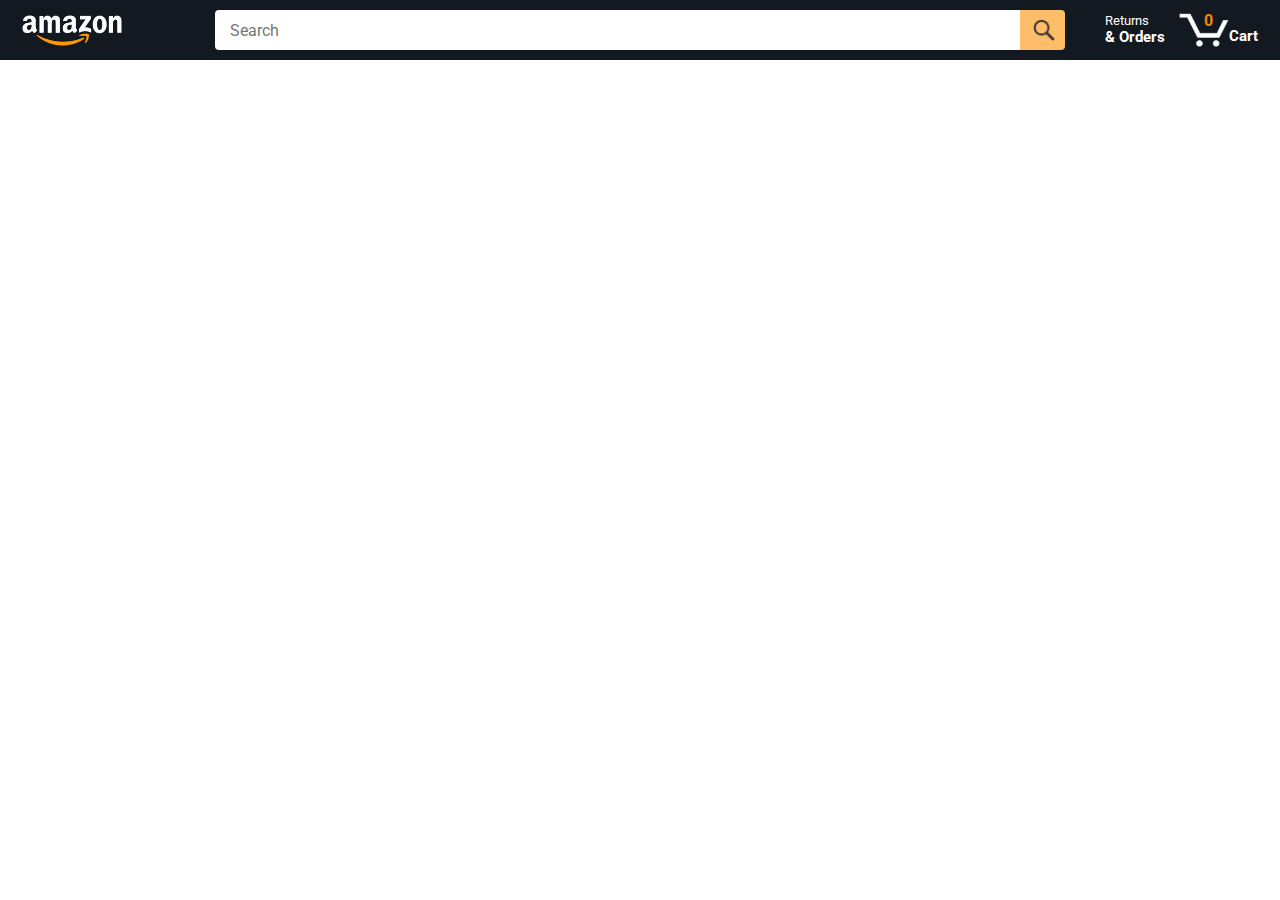
<file: amazon-clone/index.html>
<!DOCTYPE html>
<html>
  <head>
    <title>Amazon Project</title>

    <!-- This code is needed for responsive design to work.
      (Responsive design = make the website look good on
      smaller screen sizes like a phone or a tablet). -->
    <meta name="viewport" content="width=device-width, initial-scale=1">

    <!-- Load a font called Roboto from Google Fonts. -->
    <link rel="preconnect" href="https://fonts.googleapis.com">
    <link rel="preconnect" href="https://fonts.gstatic.com" crossorigin>
    <link href="https://fonts.googleapis.com/css2?family=Roboto:wght@400;500;700&display=swap" rel="stylesheet">

    <!-- Here are the CSS files for this page. -->
    <link rel="stylesheet" href="styles/shared/general.css">
    <link rel="stylesheet" href="styles/shared/amazon-header.css">
    <link rel="stylesheet" href="styles/pages/amazon.css">
  </head>


  <body>
    <div class="amazon-header">
      <div class="amazon-header-left-section">
        <a href="index.html" class="header-link">
          <img class="amazon-logo"
            src="images/amazon-logo-white.png">
          <img class="amazon-mobile-logo"
            src="images/amazon-mobile-logo-white.png">
        </a>
      </div>

      <div class="amazon-header-middle-section">
        <input class="search-bar" type="text" placeholder="Search">

        <button class="search-button">
          <img class="search-icon" src="images/icons/search-icon.png">
        </button>
      </div>

      <div class="amazon-header-right-section">
        <a class="orders-link header-link" href="orders.html">
          <span class="returns-text">Returns</span>
          <span class="orders-text">& Orders</span>
        </a>

        <a class="cart-link header-link" href="checkout.html">
          <img class="cart-icon" src="images/icons/cart-icon.png">
          <div class="cart-quantity">0</div>
          <div class="cart-text">Cart</div>
        </a>
      </div>
    </div>



    
    <div class="main">
      <div class="products-grid js-product-grid">
       
      </div>
    </div>
    <!-- <script src="data/cart.js"></script> -->
    <!-- <script src="data/products.js"></script> -->
    <script type="module" src="scripts/amazon.js"></script>
    
  </body>
</html>
</file>
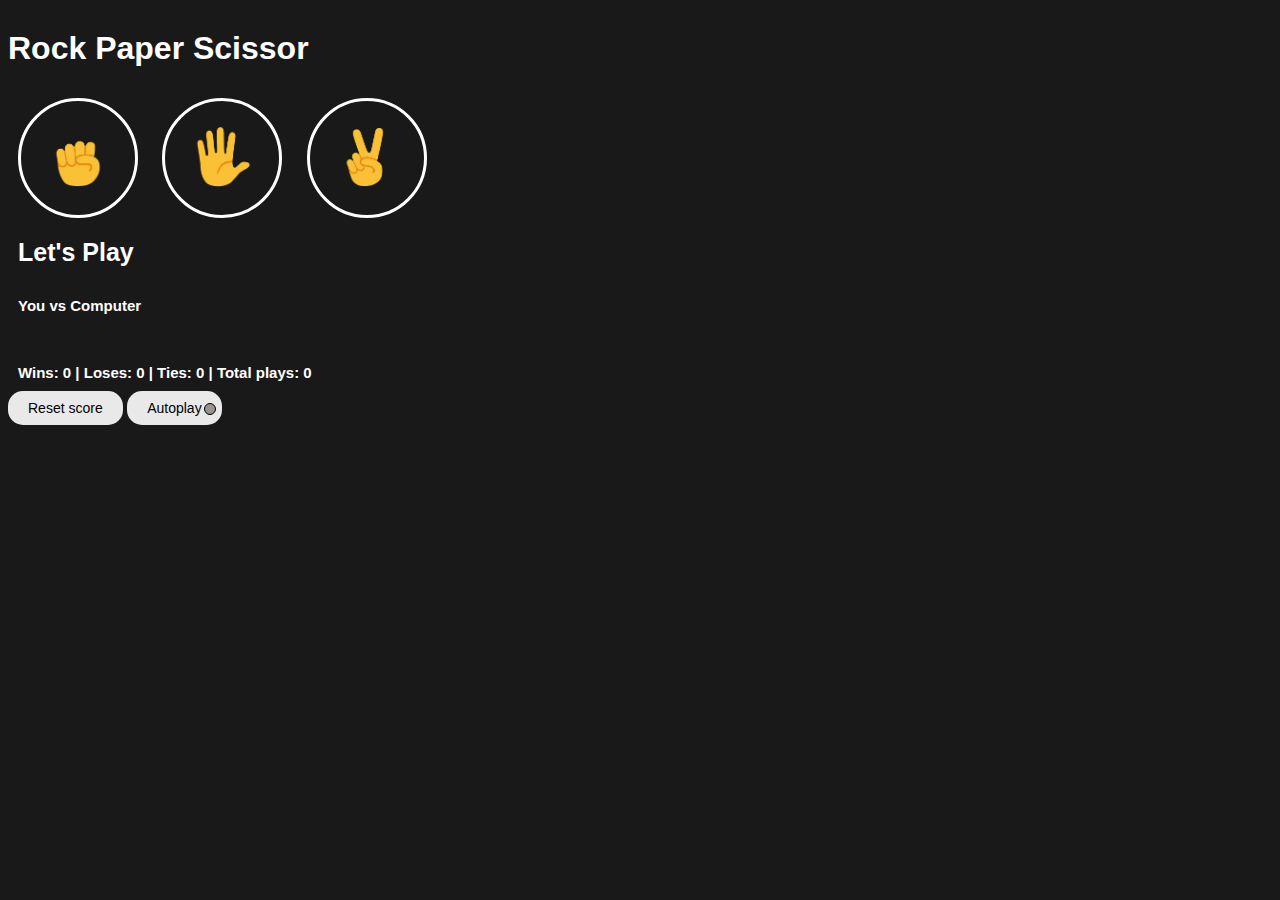
<file: rock-paper-scissors/index.html>
<!DOCTYPE html>
<html lang="en">

<head>
    <meta charset="UTF-8">
    <meta name="viewport" content="width=\, initial-scale=1.0">
    <title>rock-paper-scissor</title>
    <link rel="stylesheet" href="12-RPS .css">
</head>

<body>
    <p class="title">
    <h1>Rock Paper Scissor</h1>
    </p>


    <button class="move-btn"  onclick="
    game('Rock');
    "><img src="rockpaperscissors/Rock-emoji.png" class="move-icon"  alt=""></button>


    <button class="move-btn"  onclick="
    game('Paper');
    "><img src="rockpaperscissors/Paper-emoji.png" class="move-icon"></button>


    <button class="move-btn"  onclick="
    game('Scissors');
    "><img src="rockpaperscissors/Scissors-emoji.png" class="move-icon"></button>

    
    <p class="result">Let's Play</p>


    <p class="compare-result">
    You vs Computer
    </p>


    <p class="js-score">Wins: 0 | Loses: 0 | Ties: 0 | Total plays: 0</p>


    <button class="resetScore" onclick="
    resetScore();">
        Reset score
    </button>

    <button class="autoplay" onclick="
    autoPlay();">
       Autoplay
       <div class="green-dot"></div>
    </button>

    <script src="12-RPC.js"></script>
</body>

</html>
</file>
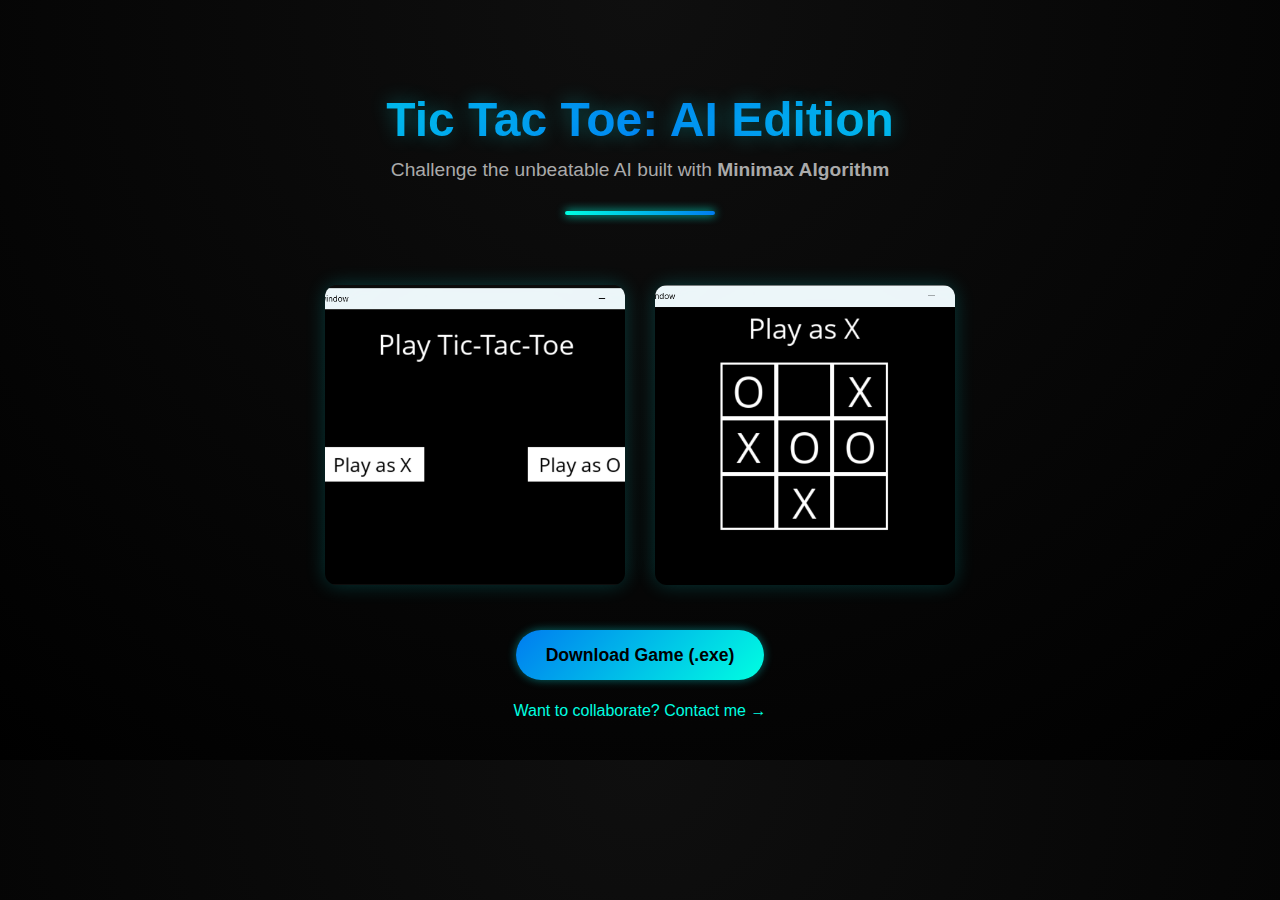
<file: TicTaeToe.html>
<!DOCTYPE html>
<html lang="en">
<head>
  <meta charset="UTF-8">
  <meta name="viewport" content="width=device-width, initial-scale=1.0">
  <title>Tic Tac Toe AI by Shlok</title>
  <style>
    body {
      margin: 0;
      font-family: 'Segoe UI', sans-serif;
      background: radial-gradient(circle at top, #0f0f0f 0%, #000000 100%);
      color: #f0f0f0;
      overflow-x: hidden;
    }

    header {
      text-align: center;
      padding: 60px 20px 30px;
    }

    header h1 {
      font-size: 3rem;
      background: linear-gradient(90deg, #00ffe1, #007cf0, #00ffe1);
      background-clip: text;
      -webkit-background-clip: text;
      color: transparent;
      text-shadow: 0 0 20px rgba(0,255,255,0.3);
    }

    .intro {
      text-align: center;
      font-size: 1.2rem;
      color: #aaa;
      margin-top: -20px;
      margin-bottom: 30px;
    }

    .divider {
      width: 150px;
      height: 4px;
      margin: 20px auto;
      background: linear-gradient(to right, #00ffe1, #007cf0);
      border-radius: 999px;
      box-shadow: 0 0 10px #00ffe1;
    }

    .content {
      display: flex;
      flex-direction: column;
      align-items: center;
      gap: 30px;
      padding: 20px;
    }

    .screenshot {
      width: 300px;
      height: 300px;
      background-color: #111;
      border-radius: 12px;
      overflow: hidden;
      box-shadow: 0 0 20px rgba(0,255,255,0.2);
      animation: float 4s ease-in-out infinite;
    }

    .screenshot img {
      width: 100%;
      height: 100%;
      object-fit: cover;
    }

    @keyframes float {
      0%   { transform: translateY(0px); }
      50%  { transform: translateY(-10px); }
      100% { transform: translateY(0px); }
    }

    .download-btn {
      padding: 15px 30px;
      font-size: 1.1rem;
      background: linear-gradient(135deg, #007cf0, #00ffe1);
      border: none;
      border-radius: 50px;
      color: #000;
      font-weight: bold;
      cursor: pointer;
      box-shadow: 0 0 10px rgba(0,255,255,0.4);
      transition: transform 0.3s, box-shadow 0.3s;
      text-decoration: none;
    }

    .download-btn:hover {
      transform: scale(1.05);
      box-shadow: 0 0 20px rgba(0,255,255,0.8);
    }

    .contact-link {
      margin-top: 40px;
      font-size: 1rem;
      color: #00ffe1;
      text-decoration: none;
      transition: color 0.3s;
    }

    .contact-link:hover {
      color: #ffffff;
    }

    .footer-dots {
      position: absolute;
      bottom: -100px;
      left: 0;
      right: 0;
      pointer-events: none;
      height: 300px;
      background: radial-gradient(circle, rgba(0,255,255,0.2) 1px, transparent 1px);
      background-size: 20px 20px;
      opacity: 0.1;
    }

    @media (min-width: 768px) {
      .content {
        flex-direction: row;
        justify-content: center;
      }
    }
  </style>
</head>
<body>
  <header>
    <h1>Tic Tac Toe: AI Edition</h1>
    <div class="intro">Challenge the unbeatable AI built with <strong>Minimax Algorithm</strong></div>
    <div class="divider"></div>
  </header>

  <section class="content">
    <div class="screenshot">
      <img src="pic1.png" alt="Screenshot 1">
    </div>
    <div class="screenshot">
      <img src="pic2.png" alt="Screenshot 2">
    </div>
  </section>

  <div style="text-align:center; margin: 40px 0;">
    <a href="https://github.com/shlokitaliya/TicTaeToe/releases/download/AI/runner.exe" class="download-btn" download>Download Game (.exe)</a>
    <br><br><br>
    <a href="https://shlokitaliya.in/contact%20Form/contactForm.html" class="contact-link">Want to collaborate? Contact me →</a>
  </div>

  <!-- <div class="footer-dots"></div> -->
</body>
</html>
</file>
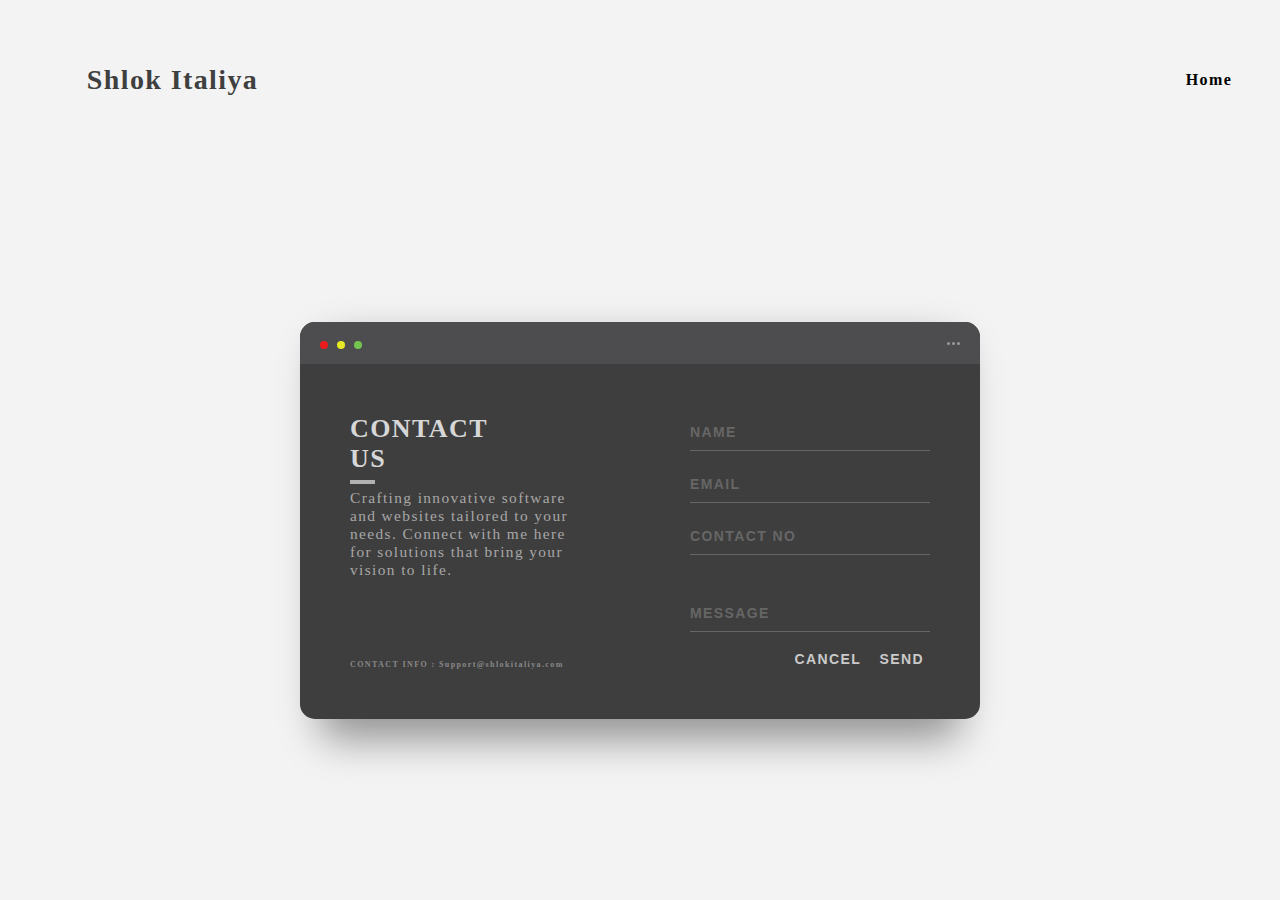
<file: contact Form/contactForm.html>
<!DOCTYPE html>
<html lang="en">
<head>
    <meta charset="UTF-8">
    <meta name="viewport" content="width=device-width, initial-scale=1.0">

<!-- meta tags better seo -->
<meta content="Freelance strategic software engineer &amp; creative website developer — I work with brands globally to create purpose driven websites and software that leave a lasting impression." name="description">
<meta content="Shlok Italiya — Software Engineer &amp; Website Developer" property="og:title">
<meta content="Freelance strategic software engineer &amp; creative website developer — I work with brands globally to create purpose driven websites and software that leave a lasting impression." property="og:description">
<meta name='language' content='en'>
<meta name='copyright' content='Shlok Italiya'>
<meta name='keywords' content='Shlok Italiya, shlok italiya, shlok , italiya, shok italiya,shok italia, Shlok, Italiya,Software Engineer, Web Development, Custom Software Solutions, Creative Website Design, Programming, User Experience, Innovative Web Solutions, Tech Consulting, Full-Stack Development, Quality Coding, Software Customization, Webflow Expert, Digital Transformation, Technology Services, Professional Developer, Efficient Coding, Client-Focused Development, Modern Web Practices, Software Innovation, Website Creation'>
<meta name='url' content='http://www.shlokitaliya.com'>
<meta name='distribution' content='Global'>
<meta name='HandheldFriendly' content='True'>
<meta name='MobileOptimized' content='320'>



    <title>Contact Form</title>
    <link rel="stylesheet" href="style.css">
    <link rel="stylesheet" href="../styles/app.css">
    <link rel="stylesheet" href="../styles/general.css">

     <!-- favicon -->
     <!-- <link rel="icon" type="image/x-icon" href="./project images/favicon.ico"> -->

     <link rel="apple-touch-icon" sizes="180x180" href="../favicon/apple-touch-icon.png">
<link rel="icon" type="image/png" sizes="32x32" href="../favicon/favicon-32x32.png">
<link rel="icon" type="image/png" sizes="16x16" href="../favicon/favicon-16x16.png">
<link rel="manifest" href="../favicon/site.webmanifest">
</head>
<body>
    <!-- for form to send email we are using formspree website -->


    
    <!--  nav bar html -->
    <header class="nav-bar">
        <div class="header-part-1">
            <a href="../index.html" class="general-link">
                <p class="name">Shlok Italiya</p>

            </a>
        </div>
        
         <div class="header-part-2">
            <a href="../index.html" class="general-link">
                <p class="project-link">Home</p>
            </a>
            
         </div>
    </header>


    <div class="background">
        <div class="container">
          <div class="screen">
            <div class="screen-header">
              <div class="screen-header-left">
                <div class="screen-header-button close"></div>
                <div class="screen-header-button maximize"></div>
                <div class="screen-header-button minimize"></div>
              </div>
              <div class="screen-header-right">
                <div class="screen-header-ellipsis"></div>
                <div class="screen-header-ellipsis"></div>
                <div class="screen-header-ellipsis"></div>
              </div>
            </div>
            <div class="screen-body">
              <div class="screen-body-item left">
                <div class="app-title">
                  <span>CONTACT</span>
                  <span>US</span>
                  <!-- <span>hvdc</span> -->
                </div>
                <p class="contact-message">Crafting innovative software and websites tailored to your needs. Connect with me here for solutions that bring your vision to life.</p>
                <div class="app-contact">CONTACT INFO : Support@shlokitaliya.com</div>
              </div>
              <div class="screen-body-item">
                <div class="app-form">
                    <form action="https://formspree.io/f/xwpkbaor" method="post" >

                        <div class="app-form-group">
                            <input type="text" class="app-form-control" name="name" placeholder="NAME" required>
                        </div>
                        <div class="app-form-group">
                            <input type="email" class="app-form-control" name="email" placeholder="EMAIL" required>
                        </div>
                        <div class="app-form-group">
                            <input type="number" class="app-form-control" name="contact number" placeholder="CONTACT NO">
                        </div>
                        <div class="app-form-group message">
                            <input type="text" class="app-form-control" placeholder="MESSAGE" required name="message">
                        </div>

                        <div class="app-form-group buttons">

                            <button type="reset" class="app-form-button">CANCEL</button>
                            <button type="submit" class="app-form-button">SEND</button>
                    </form>

                  </div>
                </div>
              </div>
            </div>
          </div>
         
        </div>
      </div>
      
</body>
</html>
</file>
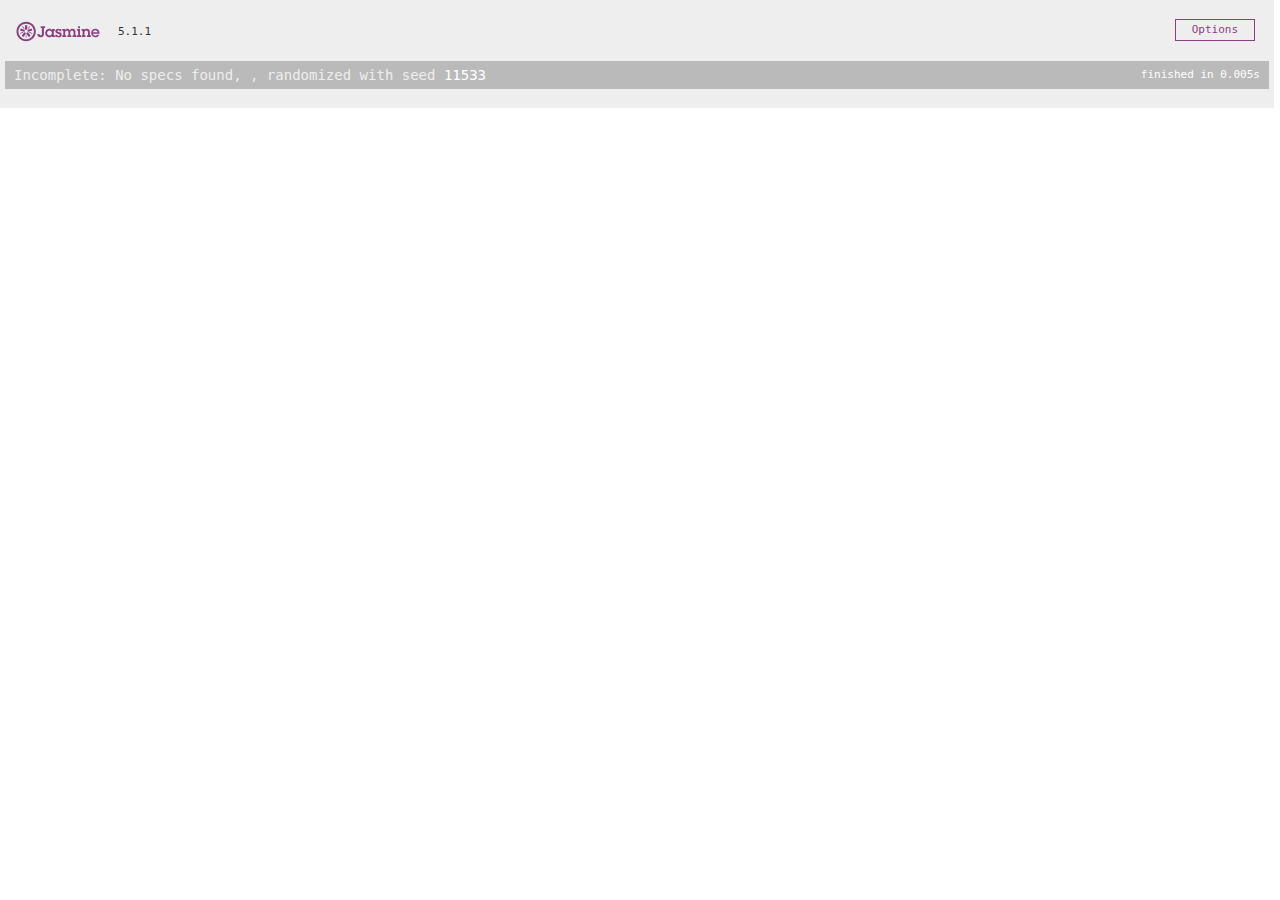
<file: amazon-clone/test-jasmine/test.html>
<!DOCTYPE html>
<html>
<head>
  <meta charset="utf-8">
  <title>Jasmine Spec Runner v5.1.1</title>

  <link rel="shortcut icon" type="image/png" href="lib/jasmine-5.1.1/jasmine_favicon.png">
  <link rel="stylesheet" href="lib/jasmine-5.1.1/jasmine.css">

  <script src="lib/jasmine-5.1.1/jasmine.js"></script>
  <script src="lib/jasmine-5.1.1/jasmine-html.js"></script>
  <script src="lib/jasmine-5.1.1/boot0.js"></script>
  <!-- optional: include a file here that configures the Jasmine env -->
  <script src="lib/jasmine-5.1.1/boot1.js"></script>

  <!-- include source files here... -->
  

  <!-- include spec files here... -->
  
</head>

<body>
</body>
</html>
</file>
<file: amazon-clone/styles/shared/general.css>
body {
  font-family: Roboto, Arial;
  color: rgb(33, 33, 33);
  /* The <body> element has a default margin of 8px
     on all sides. This removes the default margins. */
  margin: 0;
}

/* <p> elements have a default margin on the top
   and bottom. This removes the default margins. */
p {
  margin: 0;
}

button {
  cursor: pointer;
}

select {
  cursor: pointer;
}

input, select, button {
  font-family: Roboto, Arial;
}

.button-primary {
  color: rgb(33, 33, 33);
  background-color: rgb(255, 216, 20);
  border: 1px solid rgb(252, 210, 0);
  border-radius: 8px;
  cursor: pointer;
  box-shadow: 0 2px 5px rgba(213, 217, 217, 0.5);
}

.button-primary:hover {
  background-color: rgb(247, 202, 0);
  border: 1px solid rgb(242, 194, 0);
}

.button-primary:active {
  background: rgb(255, 216, 20);
  border-color: rgb(252, 210, 0);
  box-shadow: none;
}

.button-secondary {
  color: rgb(33, 33, 33);
  background: white;
  border: 1px solid rgb(213, 217, 217);
  border-radius: 8px;
  cursor: pointer;
  box-shadow: 0 2px 5px rgba(213, 217, 217, 0.5);
}

.button-secondary:hover {
  background-color: rgb(247, 250, 250);
}

.button-secondary:active {
  background-color: rgb(237, 253, 255);
  box-shadow: none;
}

/* These styles will limit text to 2 lines. Anything
   beyond 2 lines will be replaced with "..."
   You can find this code by using an A.I. tool or by
   searching in Google.
   https://css-tricks.com/almanac/properties/l/line-clamp/ */
.limit-text-to-2-lines {
  display: -webkit-box;
  -webkit-line-clamp: 2;
  -webkit-box-orient: vertical;
  overflow: hidden;
}

.link-primary {
  color: rgb(1, 124, 182);
  cursor: pointer;
}

.link-primary:hover {
  color: rgb(196, 80, 0);
}

/* Styles for dropdown selectors. */
select {
  color: rgb(33, 33, 33);
  background-color: rgb(240, 240, 240);
  border: 1px solid rgb(213, 217, 217);
  border-radius: 8px;
  padding: 3px 5px;
  font-size: 15px;
  cursor: pointer;
  box-shadow: 0 2px 5px rgba(213, 217, 217, 0.5);
}

select:focus,
input:focus {
  outline: 2px solid rgb(255, 153, 0);
}
</file>
<file: amazon-clone/styles/shared/amazon-header.css>
.amazon-header {
  background-color: rgb(19, 25, 33);
  color: white;
  padding-left: 15px;
  padding-right: 15px;

  display: flex;
  align-items: center;
  justify-content: space-between;

  position: fixed;
  top: 0;
  left: 0;
  right: 0;
  height: 60px;
}

.amazon-header-left-section {
  width: 180px;
}

@media (max-width: 800px) {
  .amazon-header-left-section {
    width: unset;
  }
}

.header-link {
  display: inline-block;
  padding: 6px;
  border-radius: 2px;
  cursor: pointer;
  text-decoration: none;
  border: 1px solid rgba(0, 0, 0, 0);
}

.header-link:hover {
  border: 1px solid white;
}

.amazon-logo {
  width: 100px;
  margin-top: 5px;
}

.amazon-mobile-logo {
  display: none;
}

@media (max-width: 575px) {
  .amazon-logo {
    display: none;
  }

  .amazon-mobile-logo {
    display: block;
    height: 35px;
    margin-top: 5px;
  }
}

.amazon-header-middle-section {
  flex: 1;
  max-width: 850px;
  margin-left: 10px;
  margin-right: 10px;
  display: flex;
}

.search-bar {
  flex: 1;
  width: 0;
  font-size: 16px;
  height: 38px;
  padding-left: 15px;
  border: none;
  border-top-left-radius: 4px;
  border-bottom-left-radius: 4px;
  border-top-right-radius: 0;
  border-bottom-right-radius: 0;
}

.search-button {
  background-color: rgb(254, 189, 105);
  border: none;
  width: 45px;
  height: 40px;
  border-top-right-radius: 4px;
  border-bottom-right-radius: 4px;
  flex-shrink: 0;
}

.search-icon {
  height: 22px;
  margin-left: 2px;
  margin-top: 3px;
}

.amazon-header-right-section {
  width: 180px;
  flex-shrink: 0;
  display: flex;
  justify-content: end;
}

.orders-link {
  color: white;
}

.returns-text {
  display: block;
  font-size: 13px;
}

.orders-text {
  display: block;
  font-size: 15px;
  font-weight: 700;
}

.cart-link {
  color: white;
  display: flex;
  align-items: center;
  position: relative;
}

.cart-icon {
  width: 50px;
}

.cart-text {
  margin-top: 12px;
  font-size: 15px;
  font-weight: 700;
}

.cart-quantity {
  color: rgb(240, 136, 4);
  font-size: 16px;
  font-weight: 700;

  position: absolute;
  top: 4px;
  left: 22px;
  
  width: 26px;
  text-align: center;
}
</file>
<file: amazon-clone/styles/pages/amazon.css>
.main {
  margin-top: 60px;
}

.products-grid {
  display: grid;

  /* - In CSS Grid, 1fr means a column will take up the
       remaining space in the grid.
     - If we write 1fr 1fr ... 1fr; 8 times, this will
       divide the grid into 8 columns, each taking up an
       equal amount of the space.
     - repeat(8, 1fr); is a shortcut for repeating "1fr"
       8 times (instead of typing out "1fr" 8 times).
       repeat(...) is a special property that works with
       display: grid; */
  grid-template-columns: repeat(8, 1fr);
}

/* @media is used to create responsive design (making the
   website look good on any screen size). This @media
   means when the screen width is 2000px or less, we
   will divide the grid into 7 columns instead of 8. */
@media (max-width: 2000px) {
  .products-grid {
    grid-template-columns: repeat(7, 1fr);
  }
}

/* This @media means when the screen width is 1600px or
   less, we will divide the grid into 6 columns. */
@media (max-width: 1600px) {
  .products-grid {
    grid-template-columns: repeat(6, 1fr);
  }
}

@media (max-width: 1300px) {
  .products-grid {
    grid-template-columns: repeat(5, 1fr);
  }
}

@media (max-width: 1000px) {
  .products-grid {
    grid-template-columns: repeat(4, 1fr);
  }
}

@media (max-width: 800px) {
  .products-grid {
    grid-template-columns: repeat(3, 1fr);
  }
}

@media (max-width: 575px) {
  .products-grid {
    grid-template-columns: repeat(2, 1fr);
  }
}

@media (max-width: 450px) {
  .products-grid {
    grid-template-columns: 1fr;
  }
}

.product-container {
  padding-top: 40px;
  padding-bottom: 25px;
  padding-left: 25px;
  padding-right: 25px;

  border-right: 1px solid rgb(231, 231, 231);
  border-bottom: 1px solid rgb(231, 231, 231);

  display: flex;
  flex-direction: column;
}

.product-image-container {
  display: flex;
  justify-content: center;
  align-items: center;

  height: 180px;
  margin-bottom: 20px;
}

.product-image {
  /* Images will overflow their container by default. To
    prevent this, we set max-width and max-height to 100%
    so they stay inside their container. */
  max-width: 100%;
  max-height: 100%;
}

.product-name {
  height: 40px;
  margin-bottom: 5px;
}

.product-rating-container {
  display: flex;
  align-items: center;
  margin-bottom: 10px;
}

.product-rating-stars {
  width: 100px;
  margin-right: 6px;
}

.product-rating-count {
  color: rgb(1, 124, 182);
  cursor: pointer;
  margin-top: 3px;
}

.product-price {
  font-weight: 700;
  margin-bottom: 10px;
}

.product-quantity-container {
  margin-bottom: 17px;
}

.product-spacer {
  flex: 1;
}

.added-to-cart {
  color: rgb(6, 125, 98);
  font-size: 16px;

  display: flex;
  align-items: center;
  margin-bottom: 8px;

  /* At first, the "Added to cart" message will
     be invisible. Use JavaScript to change the
     opacity and make it visible. */
  opacity: 0;
}

.added-to-cart-done{
  opacity: 1;
}

.added-to-cart img {
  height: 20px;
  margin-right: 5px;
}

.add-to-cart-button {
  width: 100%;
  padding: 8px;
  border-radius: 50px;
}
</file>
<file: rock-paper-scissors/12-RPS .css>
body{
    background-color: rgb(25, 25, 25);
    color: white;
    font-weight: 500;
    font-family: arial;
}
.title{
    font-size: 30px;
    font-weight: bold;
}
.move-icon{
    height: 60px  
}

.move-btn{
    background-color: transparent;
    border: 3px solid white;
    border-radius: 60px;
    width: 120px;
    height: 120px;
    margin: 10px;
    cursor: pointer;
}
@media (max-width:450px){
    .move-btn{
        width: 90px;
        height: 90px;  
    }
    .move-icon{
        height: 50px  
    }
}
.result{
    font-size: 25px;
    font-weight: 600;
    margin: 10px;
}
.compare-result{
    font-size: 15px;
    font-weight: 600;
    margin: 10px;
    margin-top: 30px;
}
.js-score{
    font-size: 15px;
    font-weight: 600;
    margin: 10px;
    margin-top: 50px;
}
.resetScore,.autoplay{
    border: none;
    background-color: rgb(233, 233, 233);
    /* font-weight: 500; */
    /* box-shadow: 1px 1px 3px white; */
    font-size: 14px;
    padding: 9px 20px;
    border-radius: 15px;
    font-weight: 500;
    cursor: pointer;
}
.autoplay{
   position: relative;
 
}
.green-dot{
    border: 1px solid black;
    background-color: rgb(154, 145, 145);
    height: 10px;
    width: 10px;
    border-radius: 100%;
    left: 77px;
    top: 12px;
    position: absolute;
  
}
.green-dot-active{
    background-color: rgb(0, 154, 0);
    border: 1px solid black;
    box-shadow: 1px 1px 15px green;
}
</file>
<file: contact Form/style.css>
*, *:before, *:after {
    box-sizing: border-box;
    -webkit-font-smoothing: antialiased;
    -moz-osx-font-smoothing: grayscale;
  }
  
  body {
    background: rgb(233 233 233);
    font-size: 12px;
  }
  
  body, button, input {
    font-family: 'Montserrat', sans-serif;
    font-weight: 700;
    letter-spacing: 1.4px;
  }
  
  .background {
    display: flex;
    min-height: 80vh;
  }
  
  .container {
    flex: 0 1 700px;
    margin: auto;
    padding: 10px;
  }
  
  .screen {
    position: relative;
    background: #3e3e3e;
    border-radius: 15px;
  }
  
  .screen:after {
    content: '';
    display: block;
    position: absolute;
    top: 0;
    left: 20px;
    right: 20px;
    bottom: 0;
    border-radius: 15px;
    box-shadow: 0 20px 40px rgba(0, 0, 0, .4);
    z-index: -1;
  }
  
  .screen-header {
    display: flex;
    align-items: center;
    padding: 10px 20px;
    background: #4d4d4f;
    border-top-left-radius: 15px;
    border-top-right-radius: 15px;
  }
  
  .screen-header-left {
    margin-right: auto;
  }
  
  .screen-header-button {
    display: inline-block;
    width: 8px;
    height: 8px;
    margin-right: 3px;
    border-radius: 8px;
    background: white;
  }
  
  .screen-header-button.close {
    background: #ed1c1c;
  }
  
  .screen-header-button.maximize {
    background: #e8e925;
  }
  
  .screen-header-button.minimize {
    background: #74c54f;
  }
  
  .screen-header-right {
    display: flex;
  }
  
  .screen-header-ellipsis {
    width: 3px;
    height: 3px;
    margin-left: 2px;
    border-radius: 8px;
    background: #999;
  }
  
  .screen-body {
    display: flex;
  }
  
  .screen-body-item {
    flex: 1;
    padding: 50px;
  }
  
  .screen-body-item.left {
    display: flex;
    flex-direction: column;
  }
  
  .app-title {
    display: flex;
    flex-direction: column;
    position: relative;
    color: #d7d7d7;
    font-size: 26px;
  }
  .contact-message{
    color: rgb(168, 167, 167);
    font-weight:400;
    font-size: 0.8em;
  }
  
  .app-title:after {
    content: '';
    display: block;
    position: absolute;
    left: 0;
    bottom: -10px;
    width: 25px;
    height: 4px;
    background: #b1b1b1;
  }
  
  .app-contact {
    margin-top: auto;
    font-size: 8px;
    color: #888;
  }
  
  .app-form-group {
    margin-bottom: 15px;
  }
  
  .app-form-group.message {
    margin-top: 40px;
  }
  
  .app-form-group.buttons {
    margin-bottom: 0;
    text-align: right;
  }
  
  .app-form-control {
    width: 100%;
    padding: 10px 0;
    background: none;
    border: none;
    border-bottom: 1px solid #666;
    color: #ddd;
    font-size: 14px;
    text-transform: uppercase;
    outline: none;
    transition: border-color .2s;
  }
  
  .app-form-control::placeholder {
    color: #666;
  }
  
  .app-form-control:focus {
    border-bottom-color: #ddd;
  }
  
  .app-form-button {
    background: none;
    border: none;
    color: #cacaca;
    font-size: 14px;
    cursor: pointer;
    outline: none;
  }
  
  .app-form-button:hover {
    color: #919392;
  }
  

  
 
  
 
  
  @media screen and (max-width: 520px) {
    .screen-body {
      flex-direction: column;
    }
  
    .screen-body-item.left {
      margin-bottom: 30px;
    }
  
    .app-title {
      flex-direction: row;
    }
  
    .app-title span {
      margin-right: 12px;
    }
  
    .app-title:after {
      display: none;
    }
  }
  
  @media screen and (max-width: 600px) {
    .screen-body {
      padding: 40px;
    }
  
    .screen-body-item {
      padding: 0;
    }
  }
</file>
<file: styles/app.css>
/* nav bar css with responsive media queries */
.nav-bar {
    display: flex;
    justify-content: space-between;
    /* justify-content: space-between; */
    align-items: center;
    font-size: 1rem;
    height: 15lvh;
    overflow: hidden;
    /* border: 1px solid red; */
    margin: 1vw;
}

.header-part-1 {
    /* border: 1px solid blue; */
    margin: 10px;
}

.header-part-2 {
    /* border: 1px solid rgb(0, 152, 73); */
    margin: 10px;
    display: flex;
    /* width: 100px; */
    align-items: center;
    padding: 10px 15px;
    justify-content: space-between;
}

.name {
    font-size: 28px;
    color: rgb(63, 63, 63);
    margin-left: 5vw;
}

.project-link {
    margin-right: 10px;
    font-size: 1rem;
}

.contact-button {
    border-radius: 25px;
    padding: 13px 15px;
    margin: 5px;
    margin-right: 30px;
    font-size: 1rem;
    background-color: #F3F3F3;
    border: 1px solid black;
    overflow: hidden;
    position: relative;
    z-index: 5;
}
.contact-button:hover{
    color: white;
}
.contact-button::before{
    position: absolute;
    transition: 0.5s all ease;
    top: 100%;
    bottom: 0;
    right: 0;
    left: 0;
    opacity: 0;
    content: "";
    background-color: black;
}
.contact-button:hover::before{
    transition: 0.5s all ease;
    top: 0;
    opacity: 1;
    z-index: -1;
}
@media (max-width:1600px) {
    .name{
        font-size: 28px;
    }
    .project-link{
        font-size: 1rem;
    }
    .contact-button{
        font-size: 1rem;
    }
}
@media (max-width:900px) {
    .name{
        font-size: 26px;
    }
    .project-link{
        font-size: 0.9rem;
    }
    .contact-button{
        font-size: 0.9rem;
    }
}
@media (max-width:600px) {
    .name{
        font-size: 18px;
        margin-left: 2vw;
    }
    .project-link{
        font-size: 0.8rem;
    }
    .contact-button{
        font-size: 0.8rem;
        margin: 0;
        margin-right: 1vw;
    }
    .header-part-2{
        margin-right: 0;
        padding-right: 0;
    }

}
@media (max-width:400px) {
    .name{
        font-size: 14px;
        margin-left: 2vw;
    }
    .project-link{
        font-size: 0.7rem;
    }
    .contact-button{
        font-size: 0.7rem;
        margin: 0;
        margin-right: 1vw;
    }
    .header-part-2{
        margin-right: 0;
        padding-right: 0;
    }

}


/* front page css */

.front-page{
    /* border: 1px solid red; */
    margin: 10vh 5vw;
    padding: 5px;
    overflow: hidden;
    /* height: calc(85lvh - 55px) */
}
.front-title{
    padding-top: 15lvh;
    font-size: 6rem;
    font-weight: 600;
    position: relative;
  
}


.front-page-description{
    font-size: 1.5rem;
    max-width: 35lvw;
    min-width: 35lvw;
    padding-left: 10px;
    line-height: 25px;
    letter-spacing: 1px;
    word-spacing: 4px;
}
@media (max-width:1200px) {
    .front-title{
        font-size: 5rem;
    }
    .front-page-description{
        max-width: 40lvw;
    min-width: 40lvw;
    }
}
@media (max-width:900px) {
    .front-title{
        font-size: 4rem;
    }
    .front-page-description{
        max-width: 50lvw;
    min-width: 50lvw;
    }
}
@media (max-width:600px) {
    .front-title{
        font-size: 1.6rem;
    }
    .front-page-description{
        max-width: 70lvw;
    min-width: 70lvw;
    font-size: 0.6rem;
    padding-left: 0;
    word-spacing: 0px;
    }
    .front-page{
        /* border: 1px solid red; */
        margin: 2vh 2vw;
        padding: 5px;
        /* height: calc(85lvh - 55px) */
    }
    
}
/* front page css complete */
</file>
<file: styles/general.css>
html{
    scroll-behavior: smooth;
}
body{
    margin: 0;
    padding: 0;
    /* height: 1000px; */
    background-color: #F3F3F3;
    color: rgb(17, 17, 17);
    font-size: 1.2rem;
    font-family: Montserrat;
}
.general-link{
    text-decoration: none;
    color: black;
}
.spacer{
    height: 30vh;
}
button{
    cursor: pointer;
    outline: none;
}
</file>
<file: amazon-clone/test-jasmine/lib/jasmine-5.1.1/jasmine.css>
@charset "UTF-8";
body {
  overflow-y: scroll;
}

.jasmine_html-reporter {
  width: 100%;
  background-color: #eee;
  padding: 5px;
  margin: -8px;
  font-size: 11px;
  font-family: Monaco, "Lucida Console", monospace;
  line-height: 14px;
  color: #333;
}
.jasmine_html-reporter a {
  text-decoration: none;
}
.jasmine_html-reporter a:hover {
  text-decoration: underline;
}
.jasmine_html-reporter p, .jasmine_html-reporter h1, .jasmine_html-reporter h2, .jasmine_html-reporter h3, .jasmine_html-reporter h4, .jasmine_html-reporter h5, .jasmine_html-reporter h6 {
  margin: 0;
  line-height: 14px;
}
.jasmine_html-reporter .jasmine-banner,
.jasmine_html-reporter .jasmine-symbol-summary,
.jasmine_html-reporter .jasmine-summary,
.jasmine_html-reporter .jasmine-result-message,
.jasmine_html-reporter .jasmine-spec .jasmine-description,
.jasmine_html-reporter .jasmine-spec-detail .jasmine-description,
.jasmine_html-reporter .jasmine-alert .jasmine-bar,
.jasmine_html-reporter .jasmine-stack-trace {
  padding-left: 9px;
  padding-right: 9px;
}
.jasmine_html-reporter .jasmine-banner {
  position: relative;
}
.jasmine_html-reporter .jasmine-banner .jasmine-title {
  background: url("[data-uri]") no-repeat;
  background: url("[data-uri]") no-repeat, none;
  background-size: 100%;
  display: block;
  float: left;
  width: 90px;
  height: 25px;
}
.jasmine_html-reporter .jasmine-banner .jasmine-version {
  margin-left: 14px;
  position: relative;
  top: 6px;
}
.jasmine_html-reporter #jasmine_content {
  position: fixed;
  right: 100%;
}
.jasmine_html-reporter .jasmine-banner {
  margin-top: 14px;
}
.jasmine_html-reporter .jasmine-duration {
  color: #fff;
  float: right;
  line-height: 28px;
  padding-right: 9px;
}
.jasmine_html-reporter .jasmine-symbol-summary {
  overflow: hidden;
  margin: 14px 0;
}
.jasmine_html-reporter .jasmine-symbol-summary li {
  display: inline-block;
  height: 10px;
  width: 14px;
  font-size: 16px;
}
.jasmine_html-reporter .jasmine-symbol-summary li.jasmine-passed {
  font-size: 14px;
}
.jasmine_html-reporter .jasmine-symbol-summary li.jasmine-passed:before {
  color: #007069;
  content: "•";
}
.jasmine_html-reporter .jasmine-symbol-summary li.jasmine-failed {
  line-height: 9px;
}
.jasmine_html-reporter .jasmine-symbol-summary li.jasmine-failed:before {
  color: #ca3a11;
  content: "×";
  font-weight: bold;
  margin-left: -1px;
}
.jasmine_html-reporter .jasmine-symbol-summary li.jasmine-excluded {
  font-size: 14px;
}
.jasmine_html-reporter .jasmine-symbol-summary li.jasmine-excluded:before {
  color: #bababa;
  content: "•";
}
.jasmine_html-reporter .jasmine-symbol-summary li.jasmine-excluded-no-display {
  font-size: 14px;
  display: none;
}
.jasmine_html-reporter .jasmine-symbol-summary li.jasmine-pending {
  line-height: 17px;
}
.jasmine_html-reporter .jasmine-symbol-summary li.jasmine-pending:before {
  color: #ba9d37;
  content: "*";
}
.jasmine_html-reporter .jasmine-symbol-summary li.jasmine-empty {
  font-size: 14px;
}
.jasmine_html-reporter .jasmine-symbol-summary li.jasmine-empty:before {
  color: #ba9d37;
  content: "•";
}
.jasmine_html-reporter .jasmine-run-options {
  float: right;
  margin-right: 5px;
  border: 1px solid #8a4182;
  color: #8a4182;
  position: relative;
  line-height: 20px;
}
.jasmine_html-reporter .jasmine-run-options .jasmine-trigger {
  cursor: pointer;
  padding: 8px 16px;
}
.jasmine_html-reporter .jasmine-run-options .jasmine-payload {
  position: absolute;
  display: none;
  right: -1px;
  border: 1px solid #8a4182;
  background-color: #eee;
  white-space: nowrap;
  padding: 4px 8px;
}
.jasmine_html-reporter .jasmine-run-options .jasmine-payload.jasmine-open {
  display: block;
}
.jasmine_html-reporter .jasmine-bar {
  line-height: 28px;
  font-size: 14px;
  display: block;
  color: #eee;
}
.jasmine_html-reporter .jasmine-bar.jasmine-failed, .jasmine_html-reporter .jasmine-bar.jasmine-errored {
  background-color: #ca3a11;
  border-bottom: 1px solid #eee;
}
.jasmine_html-reporter .jasmine-bar.jasmine-passed {
  background-color: #007069;
}
.jasmine_html-reporter .jasmine-bar.jasmine-incomplete {
  background-color: #bababa;
}
.jasmine_html-reporter .jasmine-bar.jasmine-skipped {
  background-color: #bababa;
}
.jasmine_html-reporter .jasmine-bar.jasmine-warning {
  margin-top: 14px;
  margin-bottom: 14px;
  background-color: #ba9d37;
  color: #333;
}
.jasmine_html-reporter .jasmine-bar.jasmine-menu {
  background-color: #fff;
  color: #000;
}
.jasmine_html-reporter .jasmine-bar.jasmine-menu a {
  color: blue;
  text-decoration: underline;
}
.jasmine_html-reporter .jasmine-bar a {
  color: white;
}
.jasmine_html-reporter.jasmine-spec-list .jasmine-bar.jasmine-menu.jasmine-failure-list,
.jasmine_html-reporter.jasmine-spec-list .jasmine-results .jasmine-failures {
  display: none;
}
.jasmine_html-reporter.jasmine-failure-list .jasmine-bar.jasmine-menu.jasmine-spec-list,
.jasmine_html-reporter.jasmine-failure-list .jasmine-summary {
  display: none;
}
.jasmine_html-reporter .jasmine-results {
  margin-top: 14px;
}
.jasmine_html-reporter .jasmine-summary {
  margin-top: 14px;
}
.jasmine_html-reporter .jasmine-summary ul {
  list-style-type: none;
  margin-left: 14px;
  padding-top: 0;
  padding-left: 0;
}
.jasmine_html-reporter .jasmine-summary ul.jasmine-suite {
  margin-top: 7px;
  margin-bottom: 7px;
}
.jasmine_html-reporter .jasmine-summary li.jasmine-passed a {
  color: #007069;
}
.jasmine_html-reporter .jasmine-summary li.jasmine-failed a {
  color: #ca3a11;
}
.jasmine_html-reporter .jasmine-summary li.jasmine-empty a {
  color: #ba9d37;
}
.jasmine_html-reporter .jasmine-summary li.jasmine-pending a {
  color: #ba9d37;
}
.jasmine_html-reporter .jasmine-summary li.jasmine-excluded a {
  color: #bababa;
}
.jasmine_html-reporter .jasmine-specs li.jasmine-passed a:before {
  content: "• ";
}
.jasmine_html-reporter .jasmine-specs li.jasmine-failed a:before {
  content: "× ";
}
.jasmine_html-reporter .jasmine-specs li.jasmine-empty a:before {
  content: "* ";
}
.jasmine_html-reporter .jasmine-specs li.jasmine-pending a:before {
  content: "• ";
}
.jasmine_html-reporter .jasmine-specs li.jasmine-excluded a:before {
  content: "• ";
}
.jasmine_html-reporter .jasmine-description + .jasmine-suite {
  margin-top: 0;
}
.jasmine_html-reporter .jasmine-suite {
  margin-top: 14px;
}
.jasmine_html-reporter .jasmine-suite a {
  color: #333;
}
.jasmine_html-reporter .jasmine-failures .jasmine-spec-detail {
  margin-bottom: 28px;
}
.jasmine_html-reporter .jasmine-failures .jasmine-spec-detail .jasmine-description {
  background-color: #ca3a11;
  color: white;
}
.jasmine_html-reporter .jasmine-failures .jasmine-spec-detail .jasmine-description a {
  color: white;
}
.jasmine_html-reporter .jasmine-result-message {
  padding-top: 14px;
  color: #333;
  white-space: pre-wrap;
}
.jasmine_html-reporter .jasmine-result-message span.jasmine-result {
  display: block;
}
.jasmine_html-reporter .jasmine-stack-trace {
  margin: 5px 0 0 0;
  max-height: 224px;
  overflow: auto;
  line-height: 18px;
  color: #666;
  border: 1px solid #ddd;
  background: white;
  white-space: pre;
}
.jasmine_html-reporter .jasmine-expander a {
  display: block;
  margin-left: 14px;
  color: blue;
  text-decoration: underline;
}
.jasmine_html-reporter .jasmine-expander-contents {
  display: none;
}
.jasmine_html-reporter .jasmine-expanded {
  padding-bottom: 10px;
}
.jasmine_html-reporter .jasmine-expanded .jasmine-expander-contents {
  display: block;
  margin-left: 14px;
  padding: 5px;
}
.jasmine_html-reporter .jasmine-debug-log {
  margin: 5px 0 0 0;
  padding: 5px;
  color: #666;
  border: 1px solid #ddd;
  background: white;
}
.jasmine_html-reporter .jasmine-debug-log table {
  border-spacing: 0;
}
.jasmine_html-reporter .jasmine-debug-log table, .jasmine_html-reporter .jasmine-debug-log th, .jasmine_html-reporter .jasmine-debug-log td {
  border: 1px solid #ddd;
}
</file>
